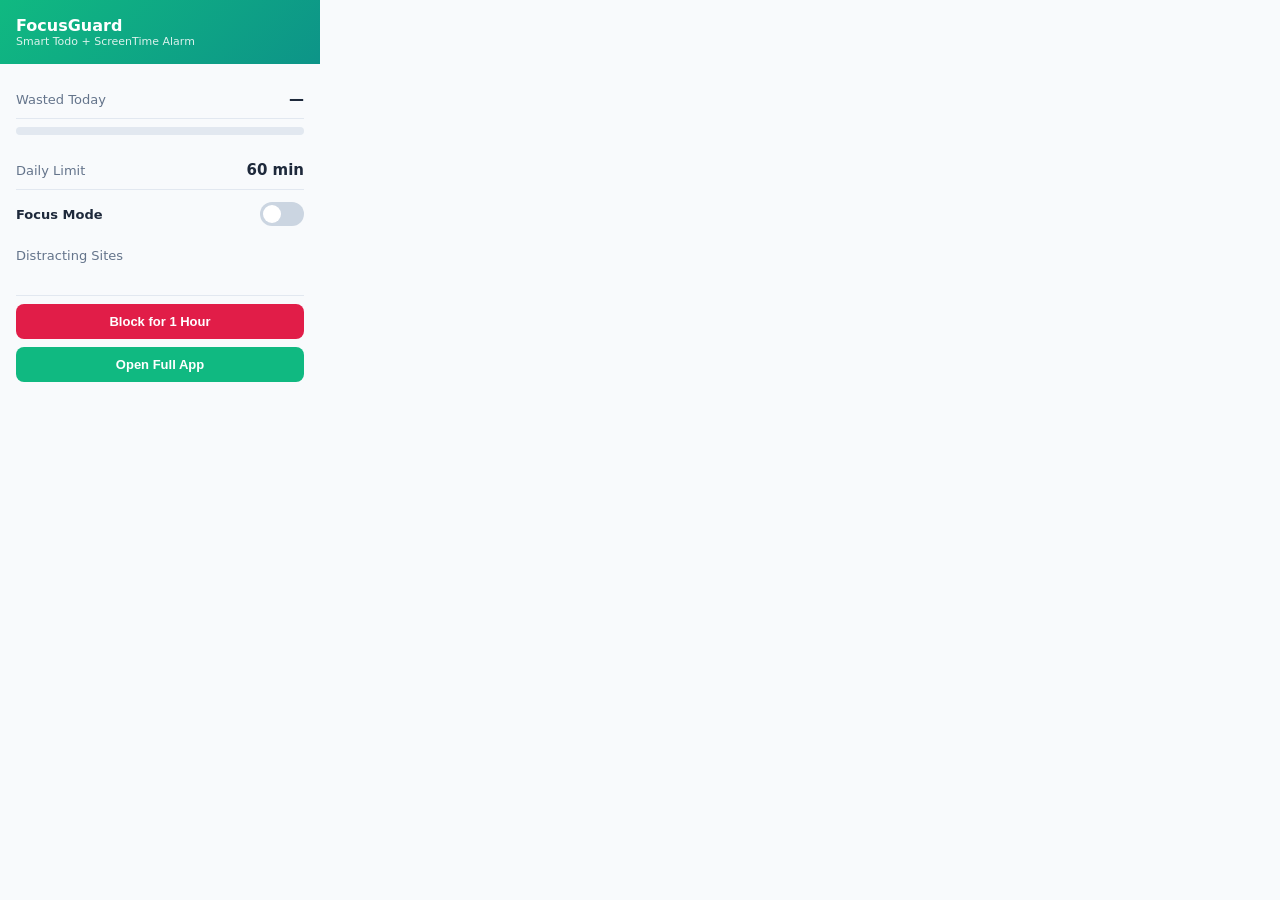
<file: extension/popup.html>
<!DOCTYPE html>
<html lang="en">
<head>
  <meta charset="UTF-8" />
  <meta name="viewport" content="width=device-width, initial-scale=1.0" />
  <title>FocusGuard</title>
  <style>
    * { margin: 0; padding: 0; box-sizing: border-box; }
    body { width: 320px; font-family: system-ui, -apple-system, sans-serif; background: #f8fafc; color: #1e293b; }
    .header { background: linear-gradient(135deg, #10b981, #0d9488); color: white; padding: 16px; }
    .header h1 { font-size: 16px; font-weight: 700; }
    .header p { font-size: 11px; opacity: 0.85; }
    .content { padding: 16px; }
    .stat { display: flex; justify-content: space-between; align-items: center; padding: 10px 0; border-bottom: 1px solid #e2e8f0; }
    .stat:last-child { border-bottom: none; }
    .stat-label { font-size: 13px; color: #64748b; }
    .stat-value { font-size: 15px; font-weight: 700; }
    .bar { height: 8px; background: #e2e8f0; border-radius: 4px; margin: 8px 0 16px; overflow: hidden; }
    .bar-fill { height: 100%; border-radius: 4px; transition: width 0.5s; }
    .toggle { display: flex; align-items: center; justify-content: space-between; padding: 12px 0; }
    .toggle label { font-size: 13px; font-weight: 600; }
    .switch { position: relative; width: 44px; height: 24px; }
    .switch input { opacity: 0; width: 0; height: 0; }
    .slider { position: absolute; inset: 0; background: #cbd5e1; border-radius: 12px; cursor: pointer; transition: 0.3s; }
    .slider:before { content: ''; position: absolute; height: 18px; width: 18px; left: 3px; top: 3px; background: white; border-radius: 50%; transition: 0.3s; }
    input:checked + .slider { background: #10b981; }
    input:checked + .slider:before { transform: translateX(20px); }
    .btn { width: 100%; padding: 10px; border: none; border-radius: 8px; font-size: 13px; font-weight: 600; cursor: pointer; margin-top: 8px; }
    .btn-primary { background: #10b981; color: white; }
    .btn-danger { background: #e11d48; color: white; }
    .sites { display: flex; flex-wrap: wrap; gap: 4px; margin: 8px 0; }
    .chip { background: #fee2e2; color: #b91c1c; padding: 3px 8px; border-radius: 12px; font-size: 11px; }
  </style>
</head>
<body>
  <div class="header">
    <h1>FocusGuard</h1>
    <p>Smart Todo + ScreenTime Alarm</p>
  </div>
  <div class="content">
    <div class="stat">
      <span class="stat-label">Wasted Today</span>
      <span class="stat-value" id="wasted">—</span>
    </div>
    <div class="bar">
      <div class="bar-fill" id="bar" style="width: 0%; background: #10b981;"></div>
    </div>

    <div class="stat">
      <span class="stat-label">Daily Limit</span>
      <span class="stat-value" id="limit">60 min</span>
    </div>

    <div class="toggle">
      <label>Focus Mode</label>
      <label class="switch">
        <input type="checkbox" id="focus" />
        <span class="slider"></span>
      </label>
    </div>

    <div class="stat" style="flex-direction: column; align-items: flex-start;">
      <span class="stat-label" style="margin-bottom: 6px;">Distracting Sites</span>
      <div class="sites" id="sites"></div>
    </div>

    <button class="btn btn-danger" id="block">Block for 1 Hour</button>
    <button class="btn btn-primary" id="open">Open Full App</button>
  </div>

  <script src="popup.js"></script>
</body>
</html>
</file>
